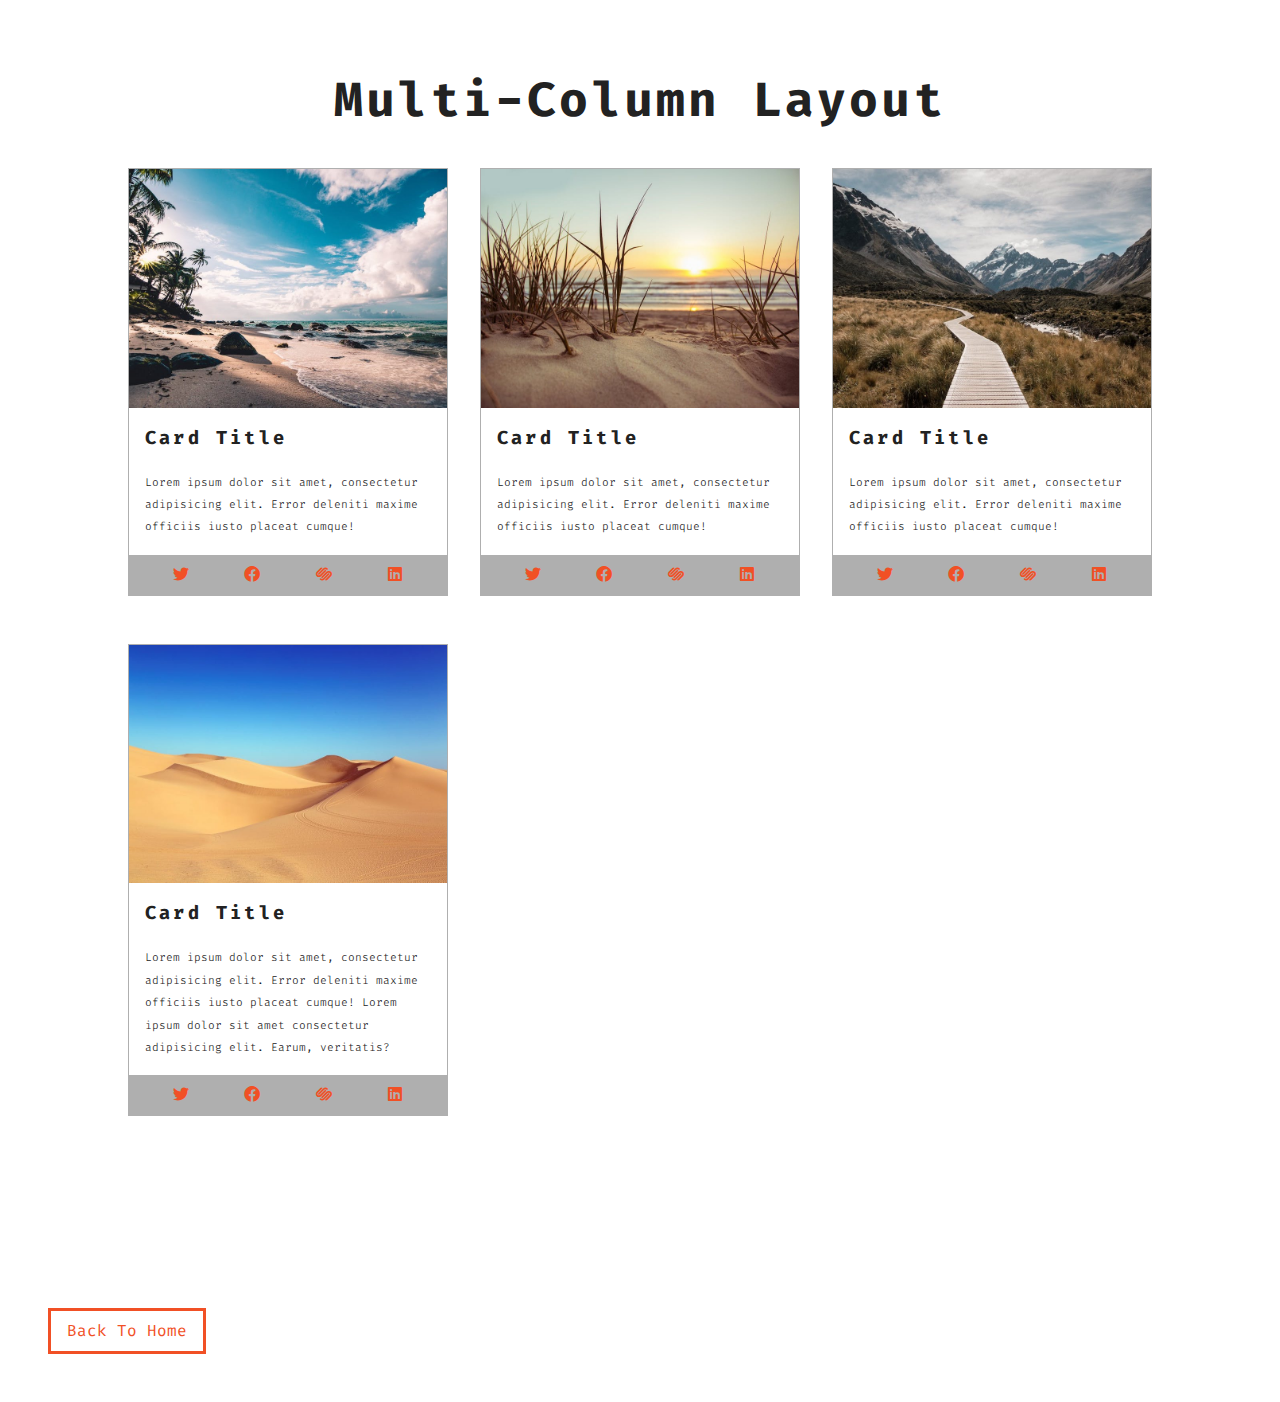
<file: cards.html>
<!DOCTYPE html>
<html lang="en">
  <head>
    <meta charset="UTF-8" />
    <meta name="viewport" content="width=device-width, initial-scale=1.0" />
    <meta http-equiv="X-UA-Compatible" content="ie=edge" />
    <title>CSS Grid Cards Page</title>
    <!-- google fonts -->
    <link
      href="https://fonts.googleapis.com/css?family=Fira+Code:300,400&display=swap"
      rel="stylesheet"
    />
    <!-- font awesome -->
    <link rel="stylesheet" href="fontawesome-free-6.4.0-web/css/all.min.css" />
    <!-- styles css -->
    <link rel="stylesheet" href="styles.css" />
  </head>
  <body>
    <section class="cards">
      <div class="title"><h1>multi-Column layout</h1></div>
      <div class="cards-center">
        <!-- single card -->
        <article class="card">
          <img src="./images/size-image-1.jpeg" alt="" />
          <!-- card info -->
          <div class="card-info">
            <h3>card title</h3>
            <p>
              Lorem ipsum dolor sit amet, consectetur adipisicing elit. Error
              deleniti maxime officiis iusto placeat cumque!
            </p>
          </div>
          <!-- card footer -->
          <div class="card-footer">
            <span><i class="fa-brands fa-twitter"></i></span>
            <span><i class="fa-brands fa-facebook"></i></span>
            <span><i class="fa-brands fa-squarespace"></i></span>
            <span><i class="fa-brands fa-linkedin"></i></span>
          </div>
        </article>
        <!-- end of single card -->
        <!-- single card -->
        <article class="card">
          <img src="./images/size-image-2.jpeg" alt="" />
          <!-- card info -->
          <div class="card-info">
            <h3>card title</h3>
            <p>
              Lorem ipsum dolor sit amet, consectetur adipisicing elit. Error
              deleniti maxime officiis iusto placeat cumque!
            </p>
          </div>
          <!-- card footer -->
          <div class="card-footer">
            <span><i class="fa-brands fa-twitter"></i></span>
            <span><i class="fa-brands fa-facebook"></i></span>
            <span><i class="fa-brands fa-squarespace"></i></span>
            <span><i class="fa-brands fa-linkedin"></i></span>
          </div>
        </article>
        <!-- end of single card -->
        <!-- single card -->
        <article class="card">
          <img src="./images/size-image-3.jpeg" alt="" />
          <!-- card info -->
          <div class="card-info">
            <h3>card title</h3>
            <p>
              Lorem ipsum dolor sit amet, consectetur adipisicing elit. Error
              deleniti maxime officiis iusto placeat cumque!
            </p>
          </div>
          <!-- card footer -->
          <div class="card-footer">
            <span><i class="fa-brands fa-twitter"></i></span>
            <span><i class="fa-brands fa-facebook"></i></span>
            <span><i class="fa-brands fa-squarespace"></i></span>
            <span><i class="fa-brands fa-linkedin"></i></span>
          </div>
        </article>
        <!-- end of single card -->
        <!-- single card -->
        <article class="card">
          <img src="./images/size-image-4.jpeg" alt="" />
          <!-- card info -->
          <div class="card-info">
            <h3>card title</h3>
            <p>
              Lorem ipsum dolor sit amet, consectetur adipisicing elit. Error
              deleniti maxime officiis iusto placeat cumque! Lorem ipsum dolor
              sit amet consectetur adipisicing elit. Earum, veritatis?
            </p>
          </div>
          <!-- card footer -->
          <div class="card-footer">
            <span><i class="fa-brands fa-twitter"></i></span>
            <span><i class="fa-brands fa-facebook"></i></span>
            <span><i class="fa-brands fa-squarespace"></i></span>
            <span><i class="fa-brands fa-linkedin"></i></span>
          </div>
        </article>
        <!-- end of single card -->
      </div>
    </section>
    <a href="index.html" class="btn">back to home</a>
  </body>
</html>
</file>
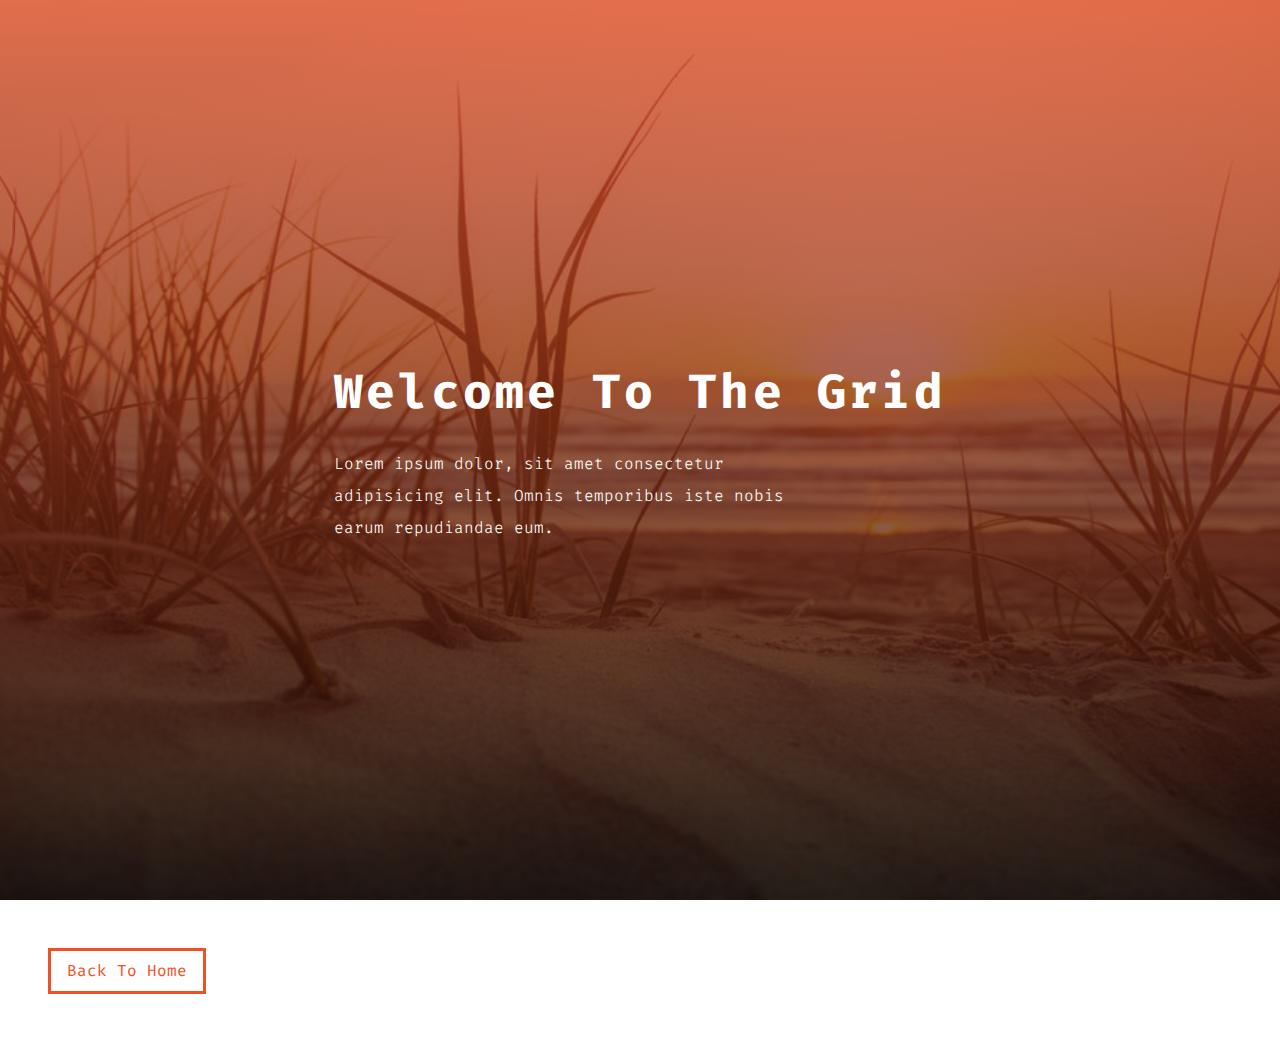
<file: hero.html>
<!DOCTYPE html>
<html lang="en">
  <head>
    <meta charset="UTF-8" />
    <meta name="viewport" content="width=device-width, initial-scale=1.0" />
    <meta http-equiv="X-UA-Compatible" content="ie=edge" />
    <title>CSS Grid Hero Page</title>
    <!-- google fonts -->
    <link
      href="https://fonts.googleapis.com/css?family=Fira+Code:300,400&display=swap"
      rel="stylesheet"
    />
    <!-- font awesome -->
    <link rel="stylesheet" href="fontawesome-free-6.4.0-web/css/all.min.css" />
    <!-- styles css -->
    <link rel="stylesheet" href="styles.css" />
  </head>
  <body>
    <header class="hero-header">
      <div class="hero-banner">
        <h1>welcome to the grid</h1>
        <p>
          Lorem ipsum dolor, sit amet consectetur adipisicing elit. Omnis
          temporibus iste nobis earum repudiandae eum.
        </p>
      </div>
    </header>
    <a href="index.html" class="btn">back to home</a>
  </body>
</html>
</file>
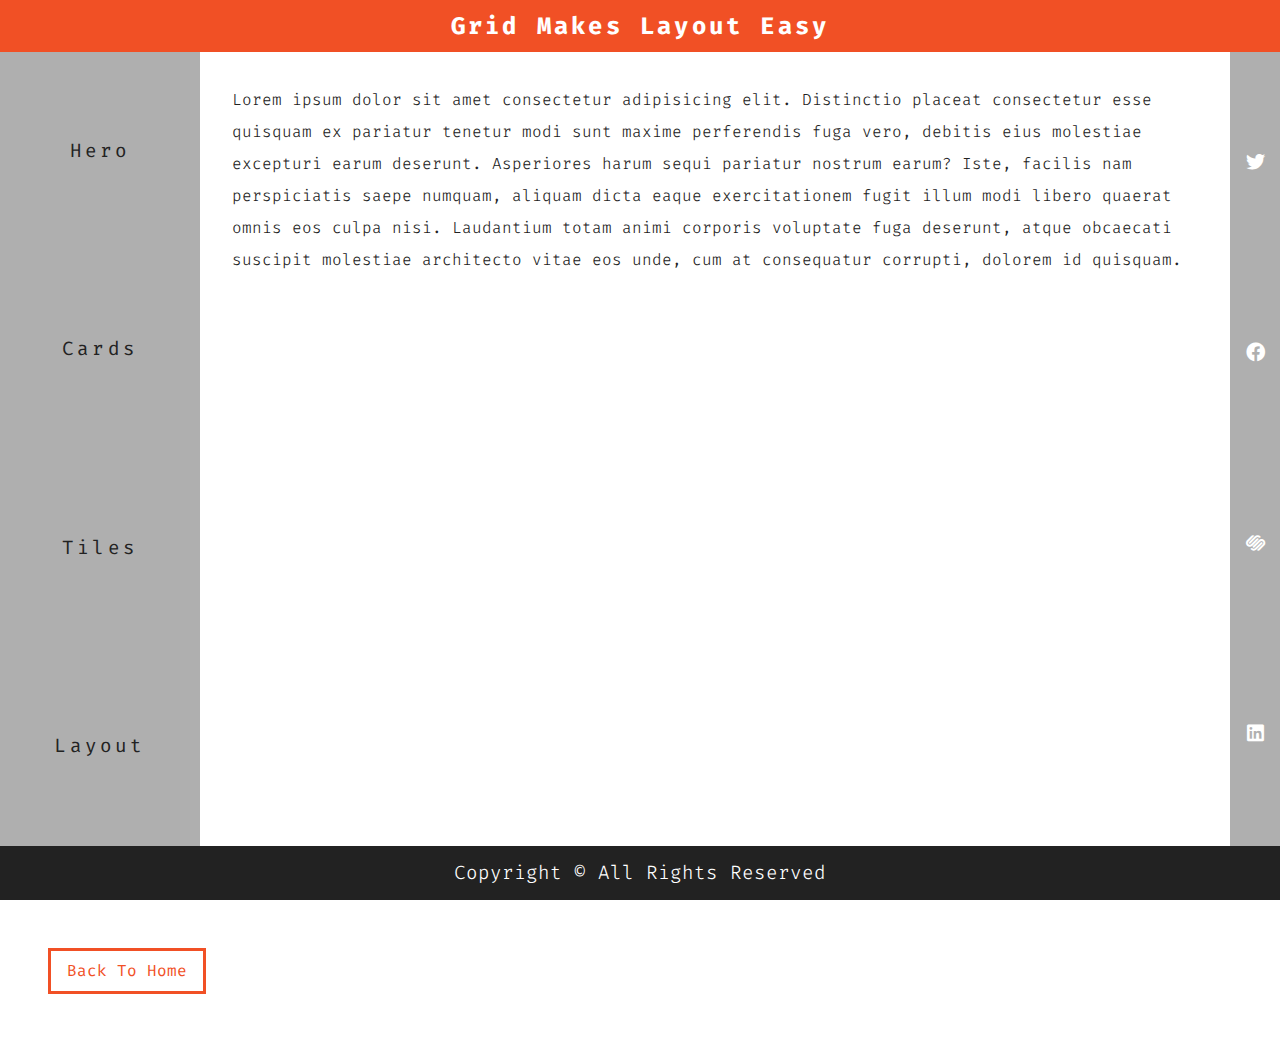
<file: layout.html>
<!DOCTYPE html>
<html lang="en">
  <head>
    <meta charset="UTF-8" />
    <meta name="viewport" content="width=device-width, initial-scale=1.0" />
    <meta http-equiv="X-UA-Compatible" content="ie=edge" />
    <title>CSS Grid Layout Page</title>
    <!-- google fonts -->
    <link
      href="https://fonts.googleapis.com/css?family=Fira+Code:300,400&display=swap"
      rel="stylesheet"
    />
    <!-- font awesome -->
    <link rel="stylesheet" href="fontawesome-free-6.4.0-web/css/all.min.css" />
    <!-- styles css -->
    <link rel="stylesheet" href="styles.css" />
  </head>
  <body>
    <main class="main">
      <!-- header -->
      <header class="header">
        <h2>grid makes layout easy</h2>
      </header>
      <!-- navbar -->
      <nav class="navbar">
        <ul>
          <li><a href="hero.html">hero</a></li>
          <li><a href="cards.html">cards</a></li>
          <li><a href="tiles.html">tiles</a></li>
          <li><a href="layout.html">layout</a></li>
        </ul>
      </nav>
      <!-- content -->
      <section class="content">
        <p>
          Lorem ipsum dolor sit amet consectetur adipisicing elit. Distinctio
          placeat consectetur esse quisquam ex pariatur tenetur modi sunt maxime
          perferendis fuga vero, debitis eius molestiae excepturi earum
          deserunt. Asperiores harum sequi pariatur nostrum earum? Iste, facilis
          nam perspiciatis saepe numquam, aliquam dicta eaque exercitationem
          fugit illum modi libero quaerat omnis eos culpa nisi. Laudantium totam
          animi corporis voluptate fuga deserunt, atque obcaecati suscipit
          molestiae architecto vitae eos unde, cum at consequatur corrupti,
          dolorem id quisquam.
        </p>
      </section>
      <!-- sidebar -->
      <section class="sidebar">
        <span><i class="fa-brands fa-twitter"></i></span>
        <span><i class="fa-brands fa-facebook"></i></span>
        <span><i class="fa-brands fa-squarespace"></i></span>
        <span><i class="fa-brands fa-linkedin"></i></span>
      </section>
      <!-- footer -->
      <footer class="footer">
        <p>copyright &copy; all rights reserved</p>
      </footer>
    </main>
    <a href="index.html" class="btn">back to home</a>
  </body>
</html>
</file>
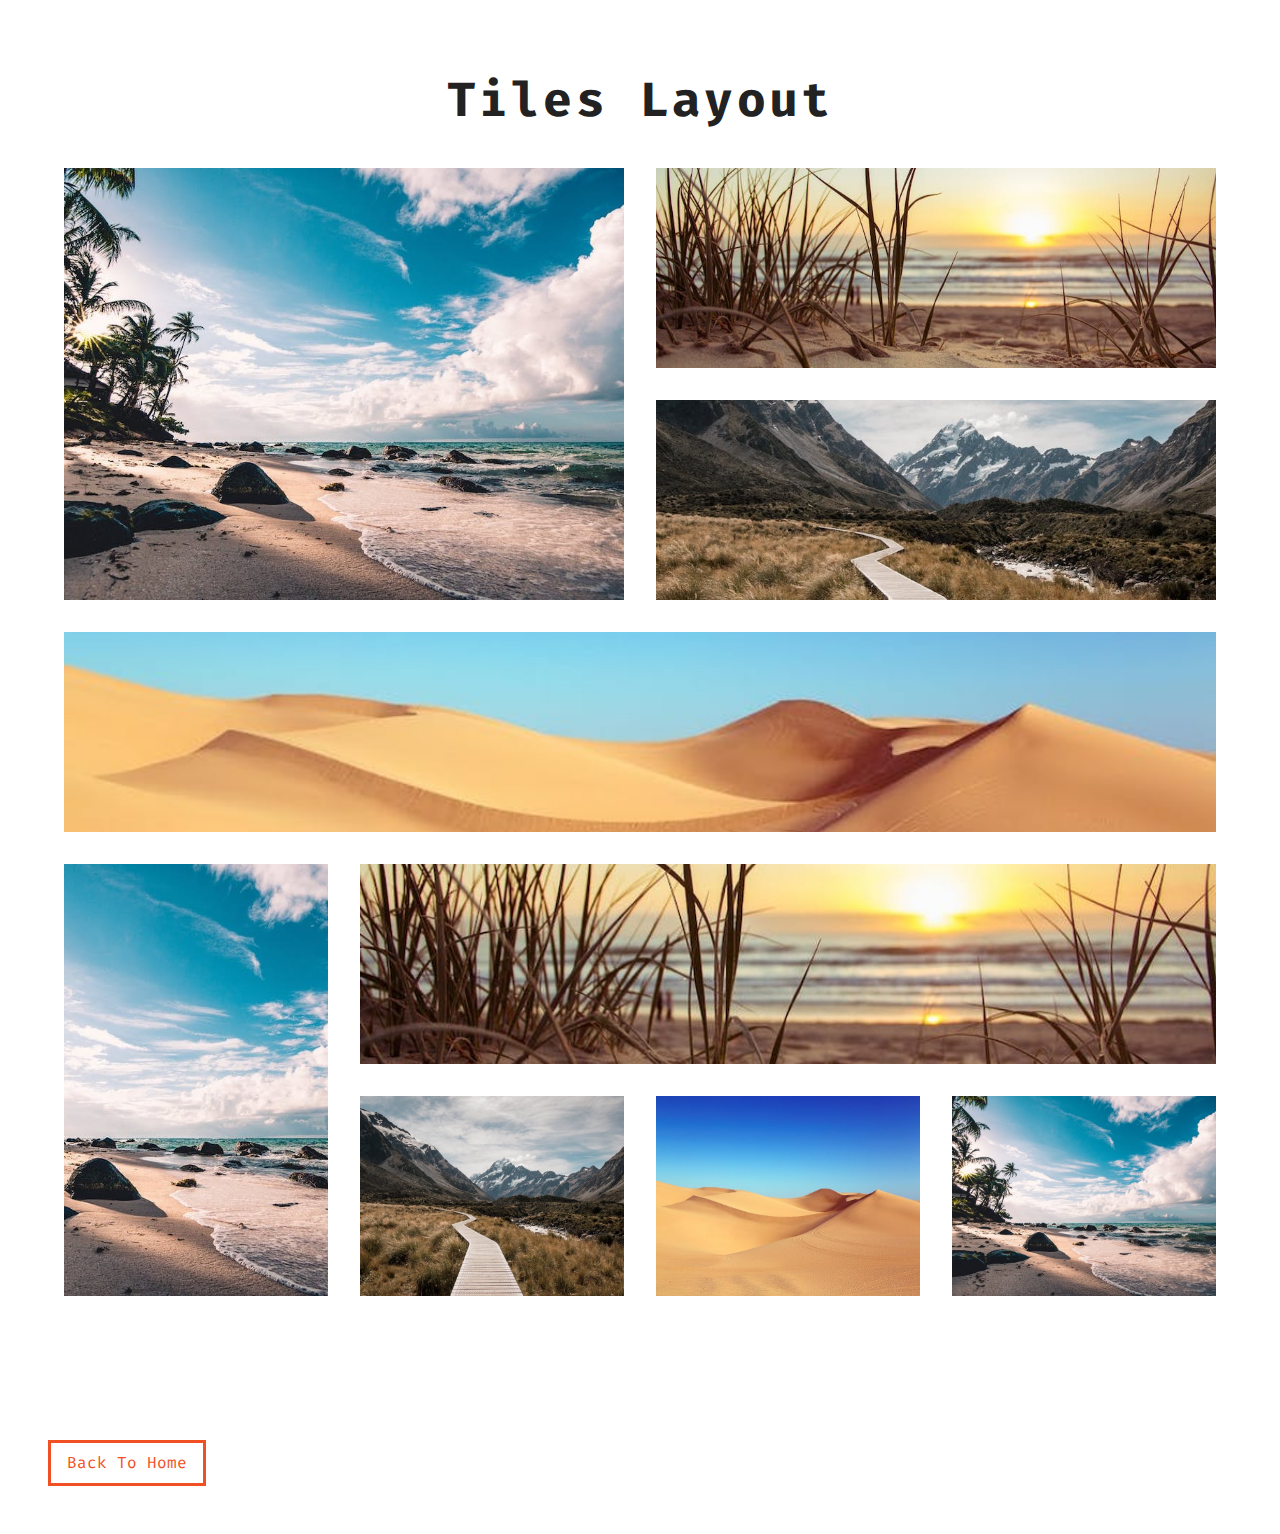
<file: tiles.html>
<!DOCTYPE html>
<html lang="en">
  <head>
    <meta charset="UTF-8" />
    <meta name="viewport" content="width=device-width, initial-scale=1.0" />
    <meta http-equiv="X-UA-Compatible" content="ie=edge" />
    <title>CSS Grid Tiles Page</title>
    <!-- google fonts -->
    <link
      href="https://fonts.googleapis.com/css?family=Fira+Code:300,400&display=swap"
      rel="stylesheet"
    />
    <!-- font awesome -->
    <link rel="stylesheet" href="fontawesome-free-6.4.0-web/css/all.min.css" />
    <!-- styles css -->
    <link rel="stylesheet" href="styles.css" />
  </head>
  <body>
    <section class="tiles">
      <div class="title">
        <h1>tiles layout</h1>
      </div>
      <div class="tiles-center">
        <!-- single tile -->
        <article class="tile-1">
          <img src="./images/size-image-1.jpeg" alt="beach" />
        </article>
        <!-- end of single tile -->
        <!-- single tile -->
        <article class="tile-2">
          <img src="./images/size-image-2.jpeg" alt="beach" />
        </article>
        <!-- end of single tile -->
        <!-- single tile -->
        <article class="tile-3">
          <img src="./images/size-image-3.jpeg" alt="beach" />
        </article>
        <!-- end of single tile -->
        <!-- single tile -->
        <article class="tile-4">
          <img src="./images/size-image-4.jpeg" alt="beach" />
        </article>
        <!-- end of single tile -->
        <!-- single tile -->
        <article class="tile-5">
          <img src="./images/size-image-1.jpeg" alt="beach" />
        </article>
        <!-- end of single tile -->
        <!-- single tile -->
        <article class="tile-6">
          <img src="./images/size-image-2.jpeg" alt="beach" />
        </article>
        <!-- end of single tile -->
        <!-- single tile -->
        <article class="tile-7">
          <img src="./images/size-image-3.jpeg" alt="beach" />
        </article>
        <!-- end of single tile -->
        <!-- single tile -->
        <article class="tile-8">
          <img src="./images/size-image-4.jpeg" alt="beach" />
        </article>
        <!-- end of single tile -->
        <!-- single tile -->
        <article class="tile-9">
          <img src="./images/size-image-1.jpeg" alt="beach" />
        </article>
        <!-- end of single tile -->
      </div>
    </section>
    <a href="index.html" class="btn">back to home</a>
  </body>
</html>
</file>
<file: styles.css>
/* 
====================
Variables
====================
*/

:root {
  --primaryColor: #f15025;
  --mainBlack: #222;
  --mainWhite: #fff;
  --offWhite: #f7f7f7;
  --darkGrey: #afafaf;
  --mainTransition: all 0.3s linear;
  --mainSpacing: 0.2rem;
}

/* 
====================
Global Styles
====================
*/

* {
  margin: 0;
  padding: 0;
  box-sizing: border-box;
}

body {
  font-family: "Fira Code", monospace;
  color: var(--mainBlack);
  background: var(--mainWhite);
  line-height: 1.5;
}
a {
  text-decoration: none;
}

img {
  width: 100%;
  display: block;
}

h1,
h2,
h3 {
  text-transform: capitalize;
  letter-spacing: var(--mainSpacing);
  margin-bottom: 1.25rem;
}
h1 {
  font-size: 3rem;
}
h2 {
  margin-bottom: 0;
}
p {
  font-weight: 300;
  font-size: 0.7rem;
  line-height: 2;
}
/* button */
.btn {
  display: inline-block;
  padding: 0.5rem 1rem;
  text-transform: capitalize;
  border: 3px solid var(--primaryColor);
  color: var(--primaryColor);
  margin: 3rem;
  transition: var(--mainTransition);
}
.btn:hover {
  background: var(--primaryColor);
  color: var(--mainWhite);
}

/* 
====================
Main Navbar
====================
*/

.main-navbar {
  background: var(--darkGrey);
  padding: 0 2rem;
}
.main-navbar li {
  list-style: none;
}
.main-navbar a {
  text-transform: capitalize;
  display: block;
  padding: 1rem 0;
  color: var(--primaryColor);
  letter-spacing: var(--mainSpacing);
  transition: var(--mainTransition);
}
.main-navbar a:hover {
  color: var(--mainBlack);
}

@media screen and (min-width: 992px) {
  .main-navbar ul {
    max-width: 1170px;
    margin: 0 auto;
    display: grid;
    grid-template-columns: repeat(4, 1fr);
  }
  .main-navbar a {
    text-align: center;
  }
}

/* 
====================
Hero 
====================
*/

.hero-header {
  min-height: 100vh;
  background: var(--primaryColor);
  color: var(--mainWhite);
  display: grid;
  justify-content: center;
  align-items: center;
}
.hero-banner {
  /* background: blue; */
  /* text-align: center; */
}
.hero-banner p {
  width: 80%;
  max-width: 560px;
  font-size: 1rem;
}

@media screen and (max-width: 600px) {
  .hero-banner {
    padding: 0 3rem;
  }
}

@media screen and (min-width: 768px) {
  .hero-header {
    background: linear-gradient(rgba(241, 80, 37, 0.75), rgba(0, 0, 0, 0.75)),
      url("./images/image-2.jpeg") center/cover fixed no-repeat;
  }
}

/* 
====================
Cards
====================
*/

.title {
  text-align: center;
}
.cards {
  padding: 4rem 0;
}
.cards-center {
  width: 80vw;
  max-width: 1170px;
  margin: 2rem auto;
}
.card {
  border: 1px solid var(--darkGrey);
  margin-bottom: 3rem;
  display: grid;
  grid-template-columns: 1fr;
  grid-template-rows: auto 1fr auto;
}
.card-info {
  padding: 1rem;
}
.card-footer {
  background: var(--darkGrey);
  padding: 0.5rem 1rem;
  display: grid;
  grid-template-columns: repeat(4, 1fr);
  justify-items: center;
}
.card-footer span {
  color: var(--primaryColor);
}
/* Two column layout */
/* @media screen and (min-width: 768px) {
  .cards-center {
    display: grid;
    grid-template-columns: 1fr 1fr;
    column-gap: 2rem;
  }
} */

/* Three column layout */
/* @media screen and (min-width: 1170px) {
  .cards-center {
    grid-template-columns: repeat(3, 1fr);
  }
} */

/* (1170 - 64) / 3 = 368 */
/* Three col layout using css grid only */
/* .cards-center {
  display: grid;
  column-gap: 2rem;
  grid-template-columns: repeat(auto-fill, minmax(368px, 1fr));
} */

/* (1170 - 96) / 4 = 268.5 */
/* Four col layout using css grid only */
.cards-center {
  display: grid;
  column-gap: 2rem;
  grid-template-columns: repeat(auto-fill, minmax(268.5px, 1fr));
}

/* 
====================
Tiles
====================
*/
.tiles {
  padding: 4rem 0;
}
.tiles-center {
  width: 90vw;
  max-width: 1170px;
  margin: 2rem auto;
  display: grid;
  row-gap: 2rem;
}

@media screen and (min-width: 768px) {
  .tiles-center {
    grid-template-columns: 1fr 1fr;
    column-gap: 2rem;
  }
}

@media screen and (min-width: 992px) {
  .tiles-center {
    grid-template-columns: repeat(3, 1fr);
  }
}

@media screen and (min-width: 1170px) {
  .tiles-center {
    grid-template-columns: repeat(4, 1fr);
    grid-template-rows: repeat(5, 200px);
    grid-template-areas:
      "a a b b"
      "a a c c"
      "d d d d"
      "e f f f"
      "e g h i";
  }
  .tiles img {
    height: 100%;
    object-fit: cover;
  }
  .tile-1 {
    grid-area: a;
  }
  .tile-2 {
    grid-area: b;
  }
  .tile-3 {
    grid-area: c;
  }
  .tile-4 {
    grid-area: d;
  }
  .tile-5 {
    grid-area: e;
  }
  .tile-6 {
    grid-area: f;
  }
  .tile-7 {
    grid-area: g;
  }
  .tile-8 {
    grid-area: h;
  }
  .tile-9 {
    grid-area: i;
  }
}

/* 
====================
Layout
====================
*/

.header {
  background: var(--primaryColor);
  color: var(--mainWhite);
  text-align: center;
  padding: 0.5rem 0;
}
.navbar {
  background: var(--darkGrey);
}
.navbar li {
  list-style-type: none;
}
.navbar a {
  padding: 1rem;
  display: inline-block;
  text-transform: capitalize;
  letter-spacing: var(--mainSpacing);
  font-size: 1.2rem;
  color: var(--mainBlack);
  transition: var(--mainTransition);
}
.navbar a:hover {
  color: var(--mainWhite);
}
.content {
  padding: 2rem;
}
.content p {
  font-size: 1rem;
}
.sidebar {
  background: var(--primaryColor);
  padding: 1rem 0;
  display: grid;
  grid-template-columns: repeat(4, 1fr);
  justify-items: center;
  color: var(--mainWhite);
  font-size: 1.2rem;
}
footer {
  background: var(--mainBlack);
  color: var(--mainWhite);
  text-transform: capitalize;
  padding: 0.5rem 0;
  text-align: center;
}
footer p {
  font-size: 1.2rem;
}
.main {
  min-height: 100vh;
  display: grid;
  grid-template-columns: 1fr;
  grid-template-rows: auto auto 1fr auto auto;
}

@media screen and (min-width: 768px) {
  .navbar ul {
    display: grid;
    grid-template-columns: repeat(4, 1fr);
    justify-items: center;
  }
}
@media screen and (min-width: 992px) {
  .main {
    grid-template-columns: [start] 200px [col-1-end] 1fr [col-2-end] 50px [end];
    grid-template-rows: [start] auto [row-1-end] 1fr [row-2-end] auto [end];
  }
  .header {
    grid-column: start / end;
    grid-row: start / row-1-end;
  }
  .navbar {
    grid-column: start / col-1-end;
    grid-row: row-1-end / row-2-end;
  }
  .content {
    grid-column: col-1-end / col-2-end;
    grid-row: row-1-end / row-2-end;
  }
  .sidebar {
    grid-column: col-2-end / end;
    grid-row: row-1-end / row-2-end;
  }
  footer {
    grid-column: start / end;
    grid-row: row-2-end / end;
  }
  .navbar ul {
    grid-template-columns: 1fr;
    align-items: center;
    min-height: 100%;
  }
  .sidebar {
    grid-template-columns: 1fr;
    align-items: center;
    min-height: 100%;
    background: var(--darkGrey);
  }
}
</file>
